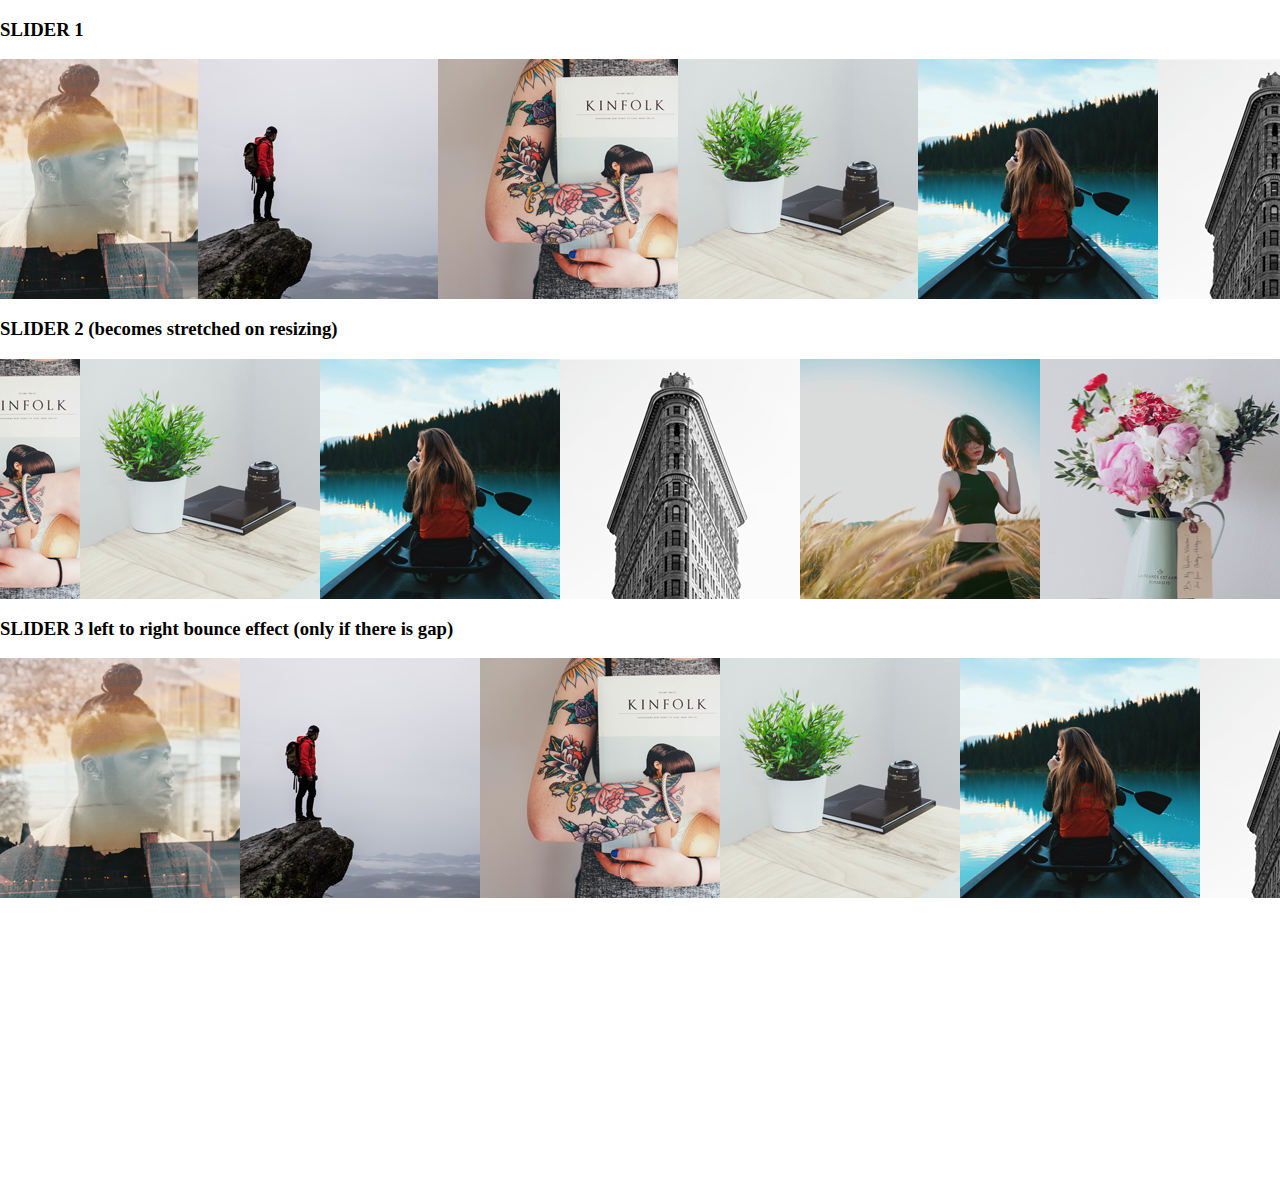
<file: PSD TO HTML/infinte slider/trial3/index.html>
<!DOCTYPE html>
<html lang="en">
<head>
  <meta charset="UTF-8">
  <meta name="viewport" content="width=device-width, initial-scale=1.0">
  <title>Document</title>
  <link rel="stylesheet" href="index.css">
</head>
<body>
  <h3>SLIDER 1</h3>
  <div class="container">
    <div class="wrap-slider" id="js-wrapSlider">
      <ul class="js-slider">
        <li class="item"><img src="row-images/insta_pic1.png"></img></li>
        <li class="item"><img src="row-images/insta_pic2.png"></img></li>
        <li class="item"><img src="row-images/insta_pic3.png"></img></li>
        <li class="item"><img src="row-images/insta_pic4.png"></img></li>
        <li class="item"><img src="row-images/insta_pic5.png"></img></li>
        <li class="item"><img src="row-images/insta_pic6.png"></img></li>
        <li class="item"><img src="row-images/insta_pic7.png"></img></li>
        <li class="item"><img src="row-images/insta_pic8.png"></img></li>
      </ul>
    </div>
  </div>

  <h3>SLIDER 2 (becomes stretched on resizing)</h3>
  <div class="images-row-container h-align">
    <div class="slide h-align ">
        <img src="row-images/insta_pic1.png">
        <img src="row-images/insta_pic2.png">
        <img src="row-images/insta_pic3.png">
        <img src="row-images/insta_pic4.png">
        <img src="row-images/insta_pic5.png">
        <img src="row-images/insta_pic6.png">
        <img src="row-images/insta_pic7.png">
        <img src="row-images/insta_pic8.png">
    </div>

    <div class="slide h-align">
        <img src="row-images/insta_pic1.png">
        <img src="row-images/insta_pic2.png">
        <img src="row-images/insta_pic3.png">
        <img src="row-images/insta_pic4.png">
        <img src="row-images/insta_pic5.png">
        <img src="row-images/insta_pic6.png">
        <img src="row-images/insta_pic7.png">
        <img src="row-images/insta_pic8.png">
    </div>
    

</div>

<h3>SLIDER 3 left to right bounce effect (only if there is gap)</h3>
<div class="slide3-container ">
  <div class="slide3 ">
      <img src="row-images/insta_pic1.png">
      <img src="row-images/insta_pic2.png">
      <img src="row-images/insta_pic3.png">
      <img src="row-images/insta_pic4.png">
      <img src="row-images/insta_pic5.png">
      <img src="row-images/insta_pic6.png">
      <img src="row-images/insta_pic7.png">
      <img src="row-images/insta_pic8.png">
  </div>
</div>

<h3>SLIDER 4 Infinte slider</h3>
<div class="slide4-container ">
  <div class="slide4 ">
      <img src="row-images/insta_pic1.png">
      <img src="row-images/insta_pic2.png">
      <img src="row-images/insta_pic3.png">
      <img src="row-images/insta_pic4.png">
      <img src="row-images/insta_pic5.png">
      <img src="row-images/insta_pic6.png">
      <img src="row-images/insta_pic7.png">
      <img src="row-images/insta_pic8.png">
  </div>
</div>

  <script src="./index.js"></script>

</body>
</html>
</file>
<file: PSD TO HTML/infinte slider/trial3/index.css>
html, body {
  height: 100vh;
  margin: 0;
  padding:0;
  overflow-x: hidden;
  display: flex;
  flex-direction: column;
}

/* slider 1 css */
.container {
  display: flex;
  width: 100%;
  height: 240px;
  align-items: center;
}
.wrap-slider {
  width: 100%;
  height: 240px;
  position: relative;
  overflow:hidden
}
.wrap-slider ul {
  padding: 0;
  margin: 0;
  list-style: none;
  position: absolute;
  left: 100%;
  /* top: 50%; */
  display: flex;
}
.wrap-slider ul li img {
  display: block;
} 

/* slider -2 css */
.h-align{display: flex;justify-content: center; }
.images-row-container{width: 200%;height: 240px;}
.images-row-container>div>img,.images-row-container>div>a{background-position: center;  background-size:  100% 100%;  background-repeat: no-repeat;min-height: 240px;width: 100% ;min-width: 240px;}
.slide{width: 100%;animation: moves 10s linear infinite;}
.images-row-container:hover>div{animation-play-state: paused;}
@keyframes moves{
  
  0%{    transform:translateX(0)  }
  100%{    transform: translateX(calc(-100%))  }

}
/* slide3 */

.slide3{display: flex;}
.slide3>img{width: 240px;height: 240px;}

/* @keyframes slide3{  0%{    transform:translateX(0)  }  50%{    transform:translateX(50%)  }  100%{    transform: translateX(0)  }
} */

/* slide4 */
.slide4{ display: flex;}
.slide4-container{display: flex;}
.slide4>img{width: 240px;height: 240px;}
</file>
